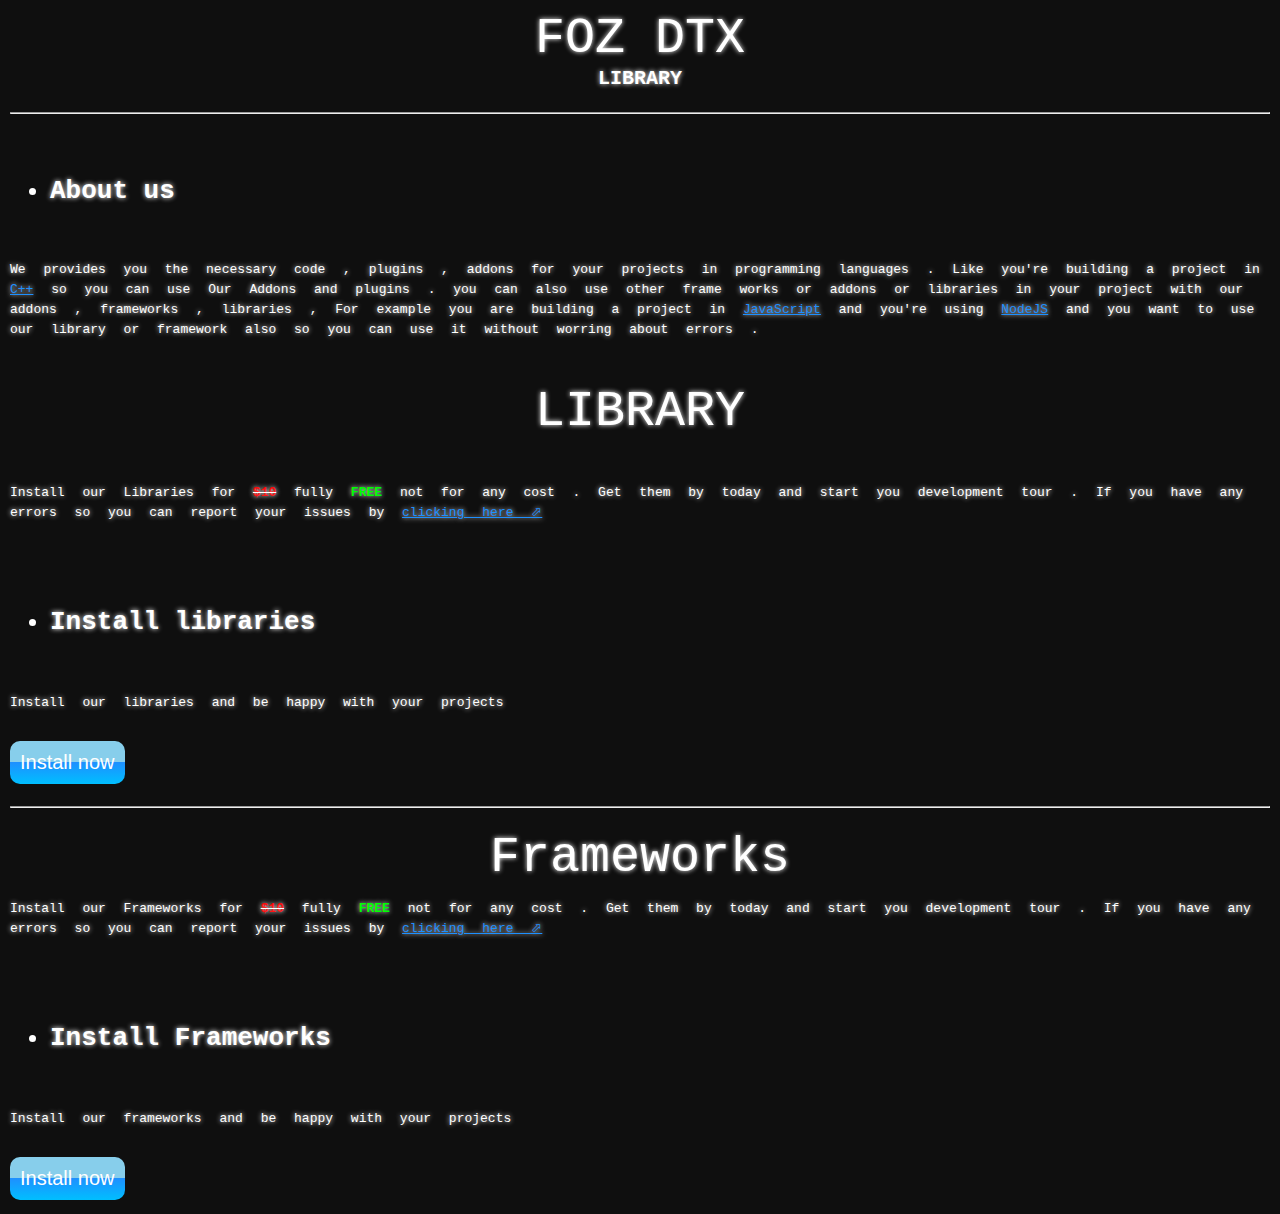
<file: index.html>
<!DOCTYPE html>
<html lang="en">
<head>
  <meta charset="UTF-8">
  <meta http-equiv="X-UA-Compatible" content="IE=Edge">
  <meta name="viewport" content="width=device-width, initial-scale=1">

  <title>FOZ DTX - LIBRARY</title>
  
  <!-- HTML -->
  

  <!-- Custom Styles -->
  <link rel="stylesheet" href="style.css">
</head>

<body>
  <!-- Project -->
  
  <div>
    <div class="nav-bar">
      FOZ DTX <br>
      <div class="size-01">
      LIBRARY
      </div>
    </div>
    <br>
    <hr>
    <br>
    <br>
  </div>
  
  
  
  <div>
    <div>
      <h1><ul>
        <li>About us</li>
      </ul></h1>
    </div>
    <br>
    <p>
      We provides you the necessary code , plugins , addons for your projects in programming languages . Like you're building a project in <a HREF="https://www.google.com/search?q=C++">C++</a> so you can use Our Addons and plugins . you can also use other frame works or addons or libraries in your project with our addons , frameworks , libraries , For example you are building a project in <a href="https://www.google.com/search?q=JavaScript">JavaScript</a> and you're using <a href="https://www.google.com/search?q=NodeJS">NodeJS</a> and you want to use our library or framework also so you can use it without worring about errors . 
    </p>
  </div>
  <br>
  <br>
  <div>
    <div class="nav-bar">
      LIBRARY
    </div>
    <br>
    <br>
    <p>
      Install our Libraries for <s><b style="color: red">$10</b></s> fully <b style="color: lime;">FREE</b> not for any cost . Get them by today and start you development tour . If you have any errors so you can report your issues by <a href="mailto:gtgwebhoster@gmail.com?subject=FOZ20%DTX20%ISSUES20%REPORT20%"> clicking here ⬀</a>
    </p>
  </div>
  <br>
  <br>
  <br>
  
  <div>
    <h1>
    <ul>
      <li>Install libraries</li>
      <br>
    </ul>
    </h1>
    


    
    <p>
      Install our libraries and be happy with your projects
    </p>
    
    <br>
    <div><div>
    <a href="lib.html"><button class="btn-01" id="btn-001">Install now</button></a></div></div>
    
  </div>
  
  <br>
  <hr>
  <br>
  
 <div class="nav-bar">
   Frameworks
 </div>
  
  
  <p>
    Install our Frameworks for <s><b style="color: red">$10</b></s> fully <b style="color: lime;">FREE</b> not for any cost . Get them by today and start you development tour . If you have any errors so you can report your issues by <a href="mailto:gtgwebhoster@gmail.com?subject=FOZ20%DTX20%ISSUES20%REPORT20%"> clicking here ⬀</a>
  </p>
  
  <br>
  <br>
  <br>
  
  
  
  <div>
    <h1>
    <ul>
      <li>Install Frameworks</li>
      <br>
    </ul>
    </h1>
    <p>
      Install our frameworks and be happy with your projects
    </p>
    
    <br>
    <div><div>
    <a href="gtgjsfrm.html"><button class="btn-01" id="btn-001">Install now</button></a></div></div>
    
  </div>
  <script src="main.js"></script>
  <script src="style.js"></script>
</body>
</html>
</file>
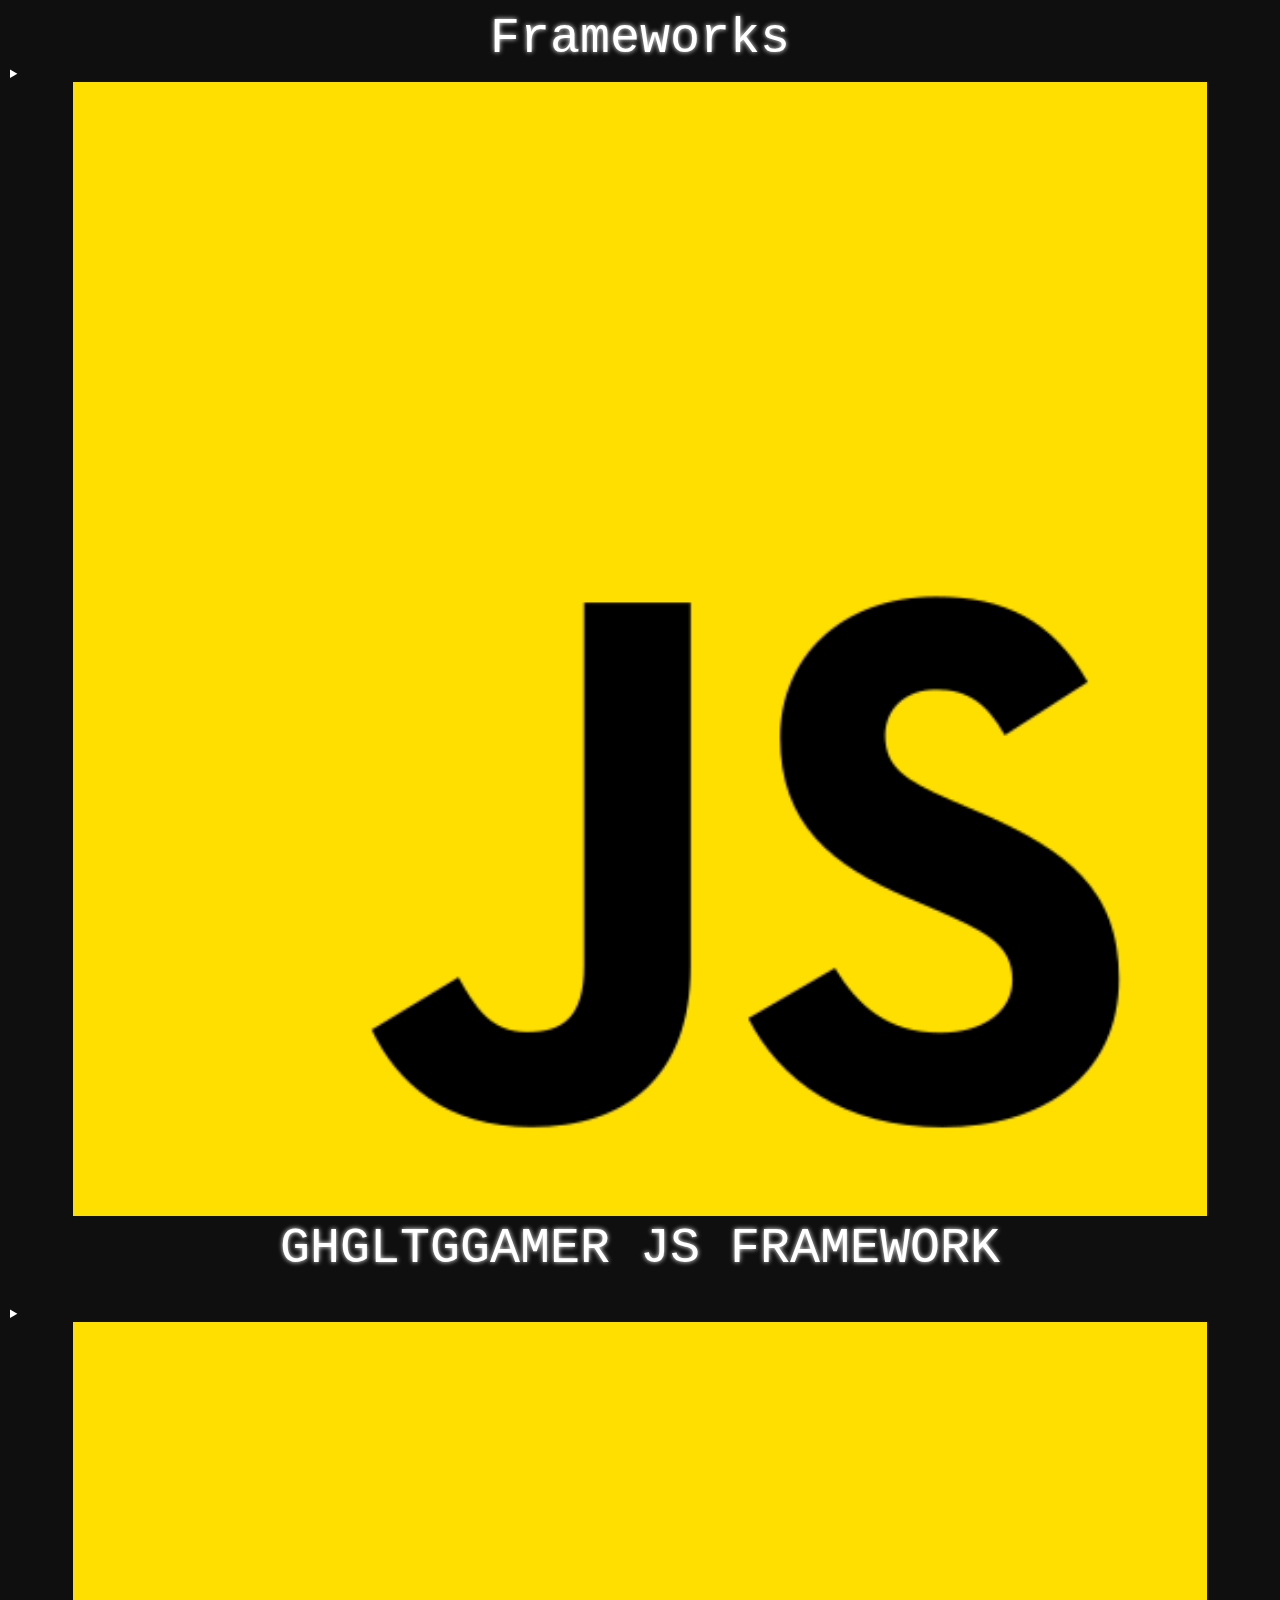
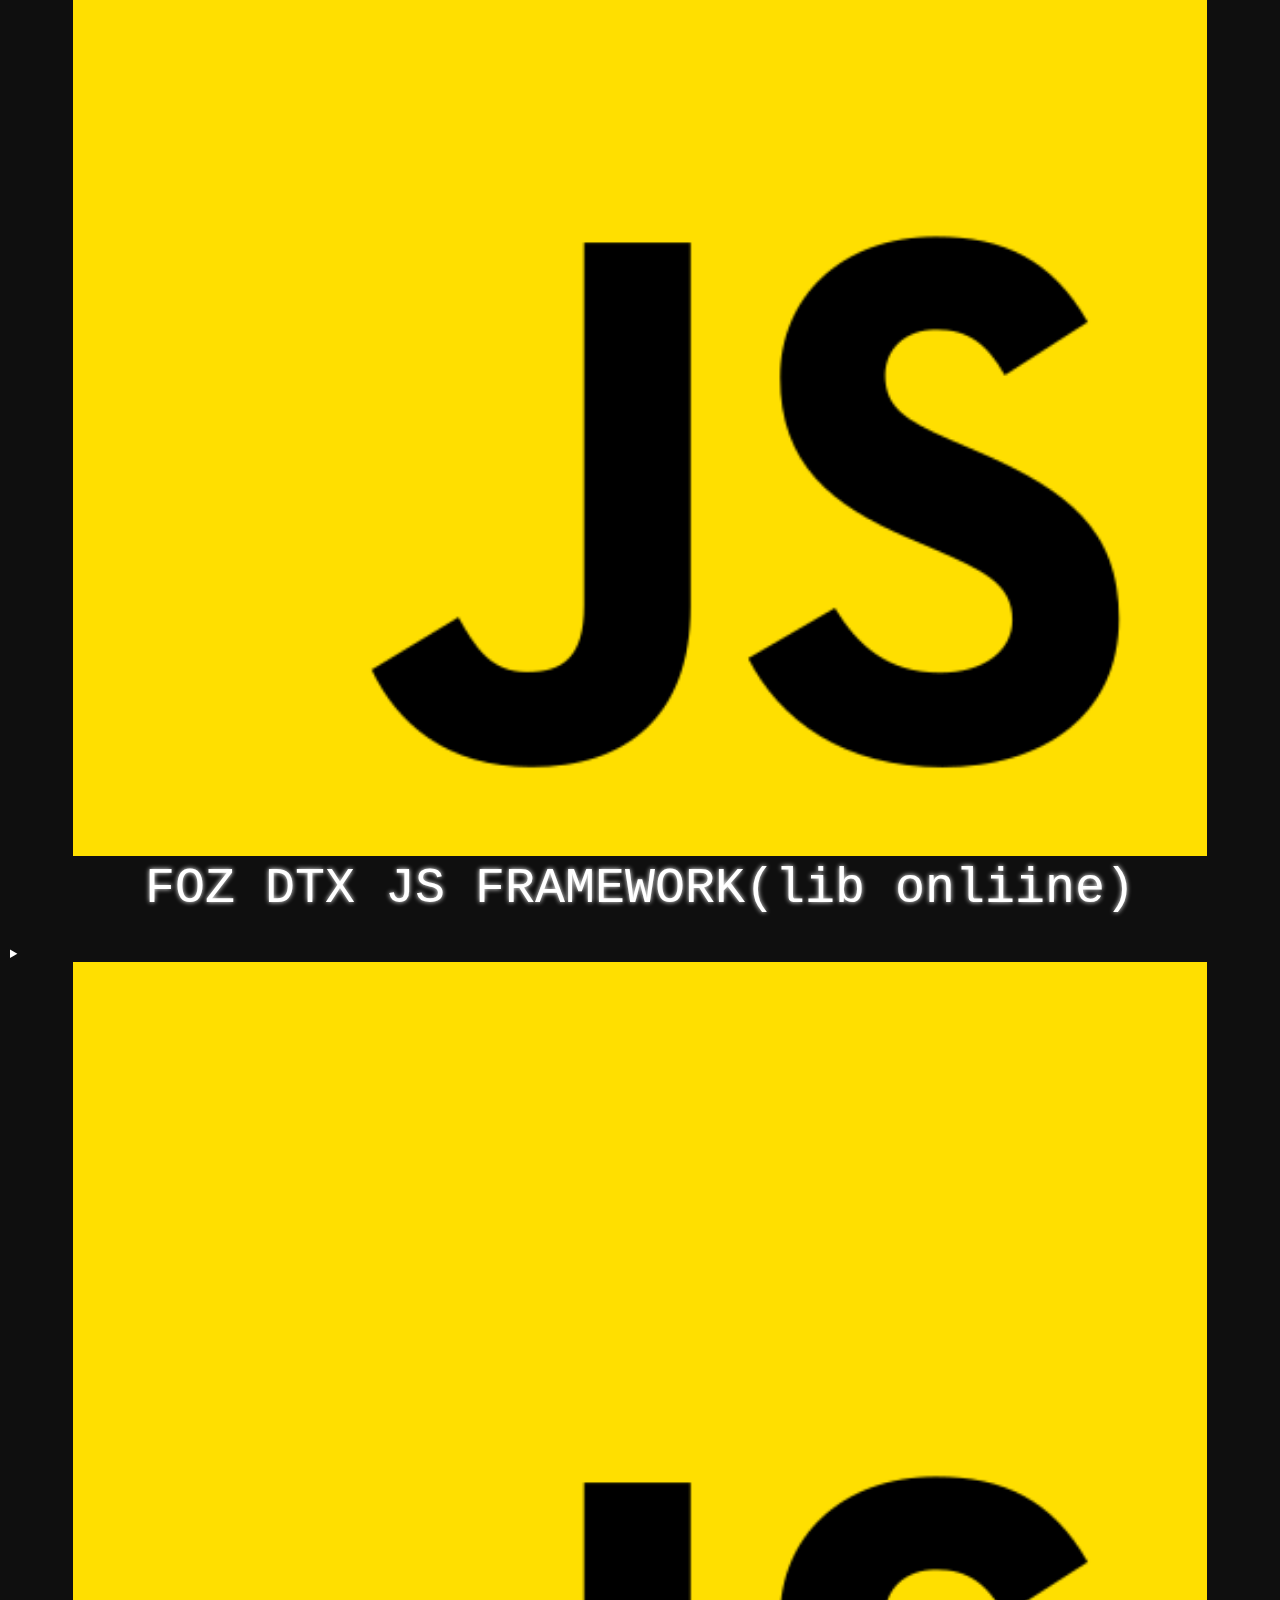
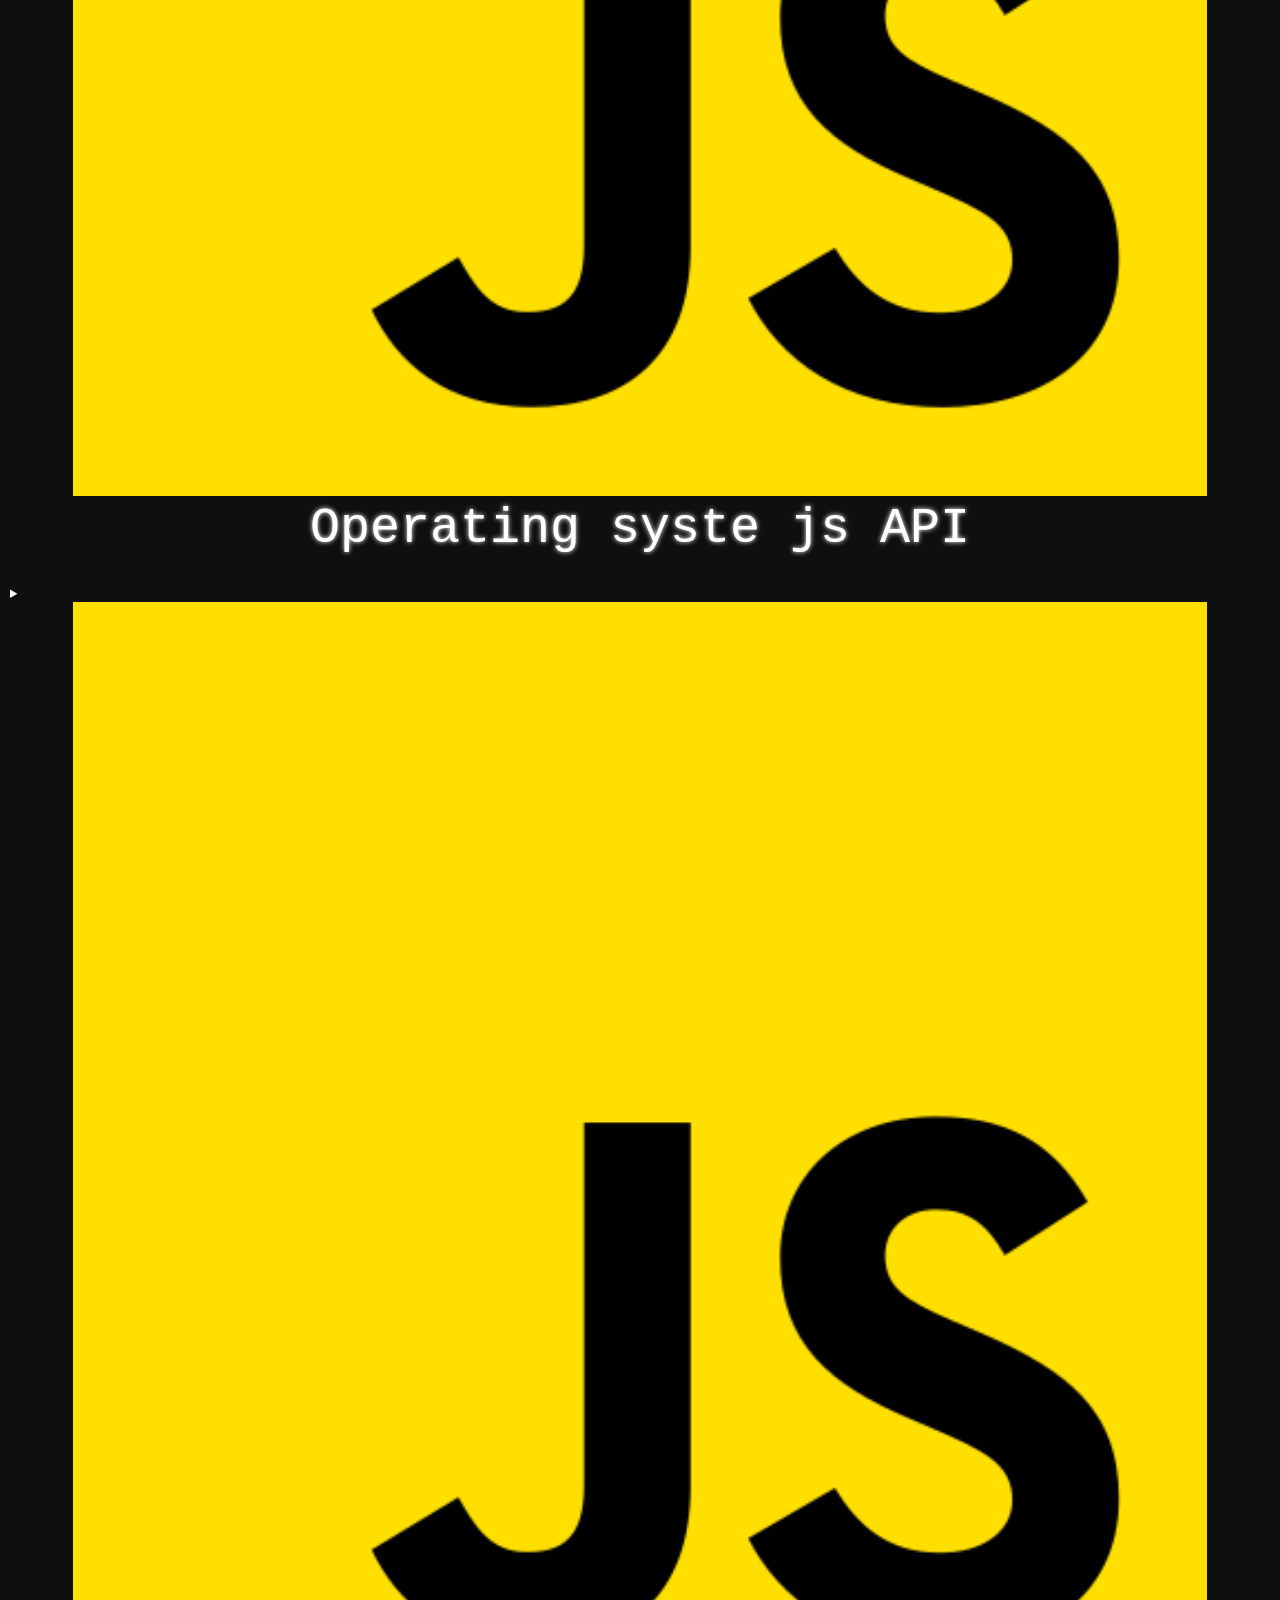
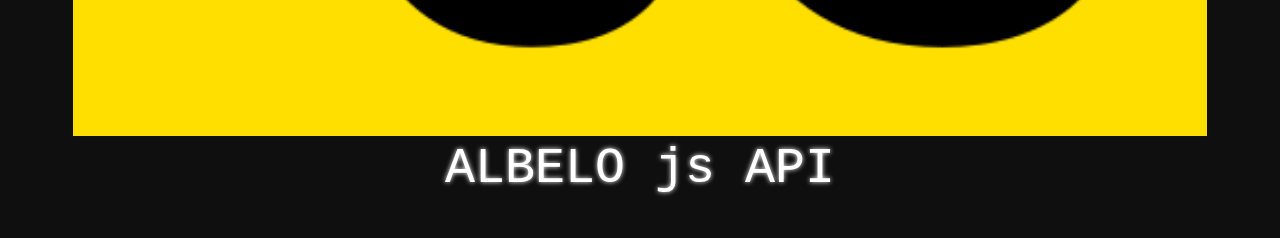
<file: gtgjsfrm.html>
<!DOCTYPE html>
<html>

<head>
  <meta charset="UTF-8">
  <meta name="viewport" content="width=device-width, initial-scale=1">
  <title>Frameworks</title>
   <link rel="stylesheet" href="style.css">
   <style>
     img {
       width: 90%;
     }
     details{
       transition-property: background-color;
       transition-duration: 1s;
       transition-timing-function: 1;
     }
     textarea{
       width: 70%;
     }
     details:hover{
       background-color: #e6e6e6;
      cursor: pointer;
      box-shadow: 0px 0px 10px black;
     }
   </style>
</head>

<body>


<div>
  
  <div class="nav-bar">
    Frameworks
  </div>
</div>


<div>
  
  <details>
    <summary>
      <center>
        <img src="js.png" alt="fozdtx.github.io">
        <br>
        <div class="nav-bar">
          GHGLTGGAMER JS FRAMEWORK
        </div>
      </center>
    </summary>
    
    <hr>
    <hr>
    
    <div>
      <h2>
        <center>
          Copy the code given bellow and then paste it to your html file for use our js framework
        </center>
      </h2>
      <center>
      <textarea rows="10">
<script src="https://fozdtx.github.io/foz-dtx-libraries/ghgltggamer.js"></script></textarea>
      </center>
    </div>
    
    
  </details>
<br><br>
   <details>
    <summary>
      <center>
        <img src="js.png" alt="fozdtx.github.io">
        <br>
        <div class="nav-bar">
          FOZ DTX JS FRAMEWORK(lib onliine)
        </div>
      </center>
    </summary>
    
    <hr>
    <hr>
    
    <div>
      <h2>
        <center>
          Copy the code given bellow and then paste it to your html file for use our js framework
        </center>
      </h2>
      <center>
      <textarea rows="10">
<script src="https://fozdtx.github.io/foz-dtx-libraries/libraries/foz%20dtx%20js%20library/versions/v0.0.1/fozdtx.js"></script></textarea>
      </center>
    </div>
    
    
  </details><br><br>

  <details>
    <summary>
      <center>
        <img src="js.png" alt="fozdtx.github.io">
        <br>
        <div class="nav-bar">
          Operating syste js API
        </div>
      </center>
    </summary>
    
    <hr>
    <hr>
    
    <div>
      <h2>
        <center>
          Copy the code given bellow and then paste it to your html file for use our js framework
        </center>
      </h2>
      <center>
      <textarea rows="10">
<script src="https://operatingsyste.github.io/api//js/api_for_developers/versions/0.a.1/op.api.js"></script></textarea><br><br>
        <buton onclick="window.open('https://operatingsyste.github.io/learn/JSAPI/index.html')">Learn</buton>
      </center>
    </div>
    
    
  </details>
<br><br>


<details>
  <summary> 
    <center> 
      <img src="js.png" alt="fozdtx.github.io"> <br> 
      <div class="nav-bar"> ALBELO js API </div>
    </center> 
  </summary> <hr> <hr> <div> <h2> <center> Copy the code given bellow and then paste it to your html file for use our js framework </center> </h2> <center> <textarea rows="10"> <script src="https://operatingsyste.github.io/api//js/api_for_developers/versions/0.a.1/albelo.api.js"></script></textarea><br><br> <buton onclick="window.open('https://operatingsyste.github.io/learn/JSAPI/index.html')">Learn</buton> </center> </div> </details> <br><br>

  
</div>  

</body>

</html>
</file>
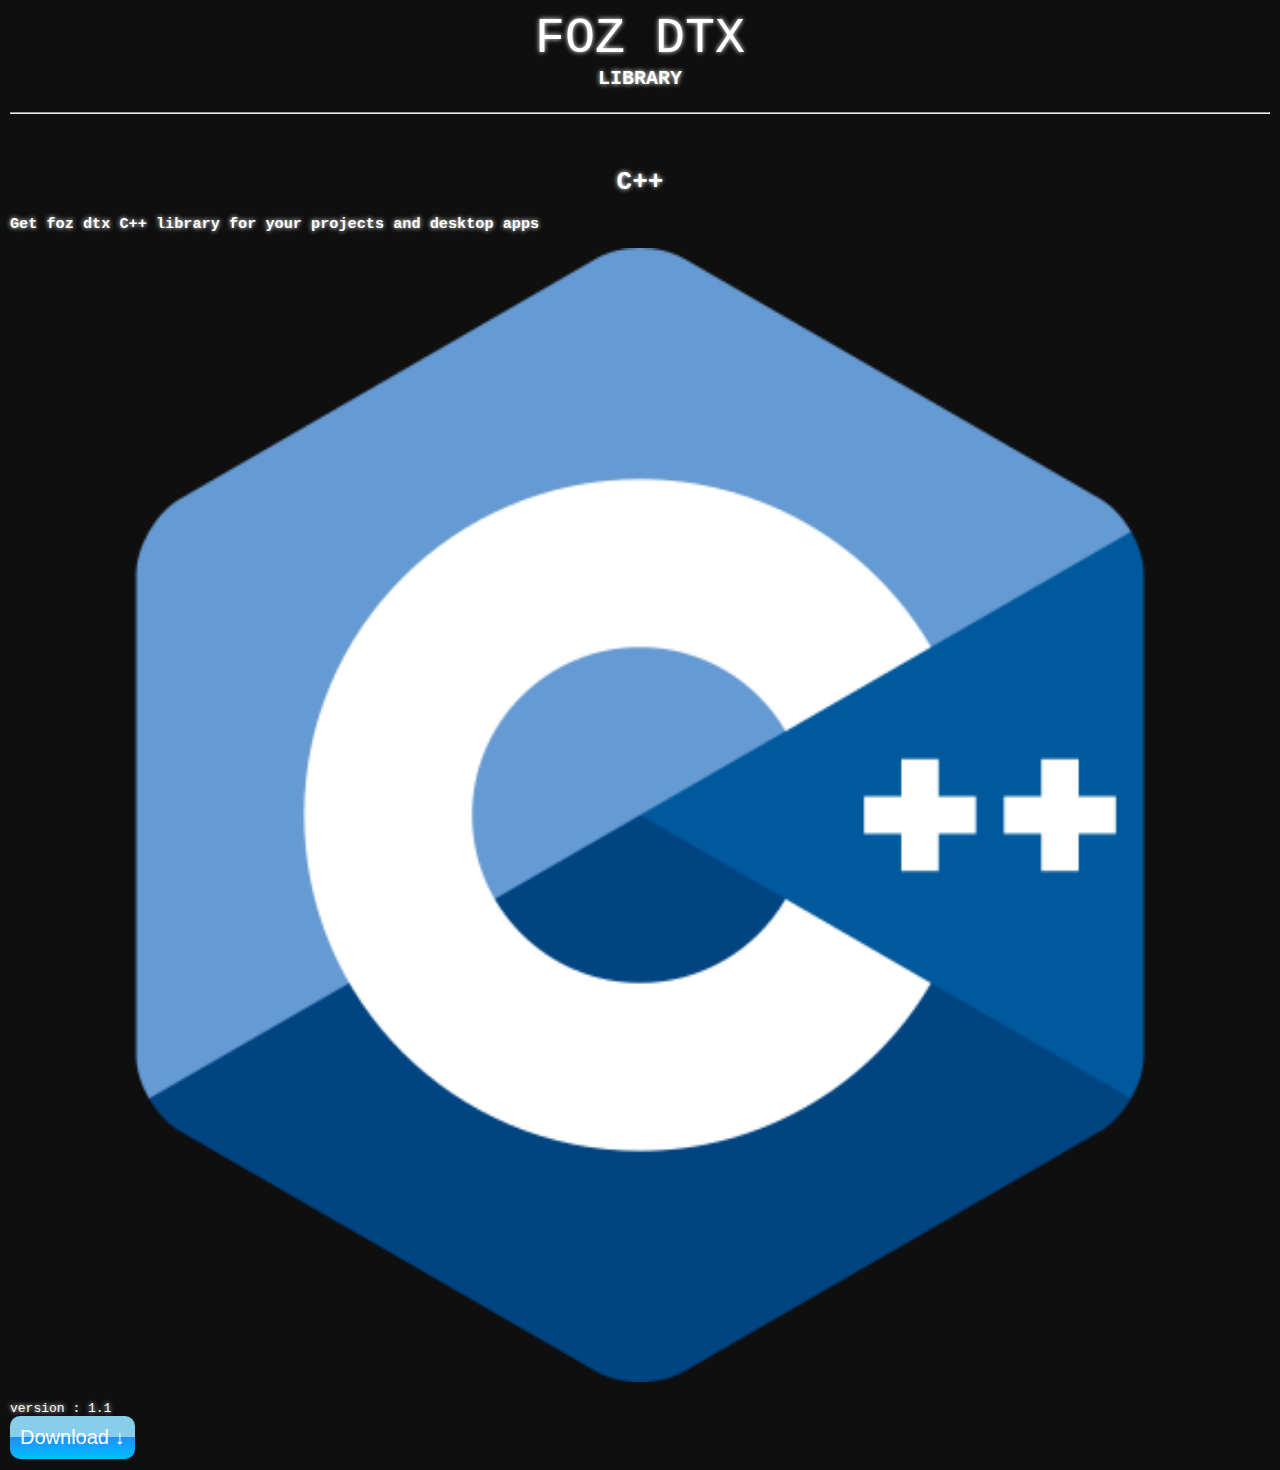
<file: lib.html>
<!DOCTYPE html>
<html lang="en">
<head>
  <meta charset="UTF-8">
  <meta http-equiv="X-UA-Compatible" content="IE=Edge">
  <meta name="viewport" content="width=device-width, initial-scale=1">

  <title>FOZ DTX - LIBRARY</title>
  
  <link rel="icon" type="IMAGE/PNG" href="pack_icon.png">
  <style>
    img{
      width: 90%;
    }
  </style>
  
  <!-- HTML -->
  

  <!-- Custom Styles -->
  <link rel="stylesheet" href="style.css">
</head>

<body>
  <!-- Project -->
  
  <div>
    <div class="nav-bar">
      FOZ DTX <br>
      <div class="size-01">
      LIBRARY
      </div>
    </div>
    <br>
    <hr>
    <br>
    <br>
  </div>
  
  <div>
    <center>
      <h1>
        C++
      </h1>
    </center>
    
    <h3>
      Get foz dtx C++ library for your projects and desktop apps
    </h3>
    <center>
      <img src="CPP.png" alt="Please check your internet connection unable to load this image">
    </center>
    
    <br>
    version : 1.1
    <br>
    <a href="FOZ DTX LIBRARY.zip" download><button class="btn-01">Download ↓</button></a>
  </div>
  
  <script src="main.js"></script>
  <script src="style.js"></script>
</body>
</html>
</file>
<file: style.css>
body {
    font-family: monospace;
    margin: 10px;
    background-color: #0f0f0f;
    color: white;
    text-shadow: 0px 0px 5px white;
}



.nav-bar{
  font-size: 50px;
  text-align: center;
}
.size-01{
  font-size: 20px;
  font-weight: bold;
}
a{
  color: dodgerblue;
}
a:hover{
  color: skyblue;
}
a:active{
  color: blue;
}
.grad-box-01{
  background-image: linear-gradient(to bottom right , red, orangered, orange, yellow);
  color: whitesmoke;
  border: 0px solid transparent;
  border-radius: 20px;
  padding: 20px;
  box-shadow: 5px 5px 20px black;
}
.btn-grad-01{
  background-image: linear-gradient(to bottom right , darkblue, blue, purple);
  padding: 10px;
  color: white;
  border: 0px solid transparent;
  border-radius: 20px;
  cursor: pointer;
  font-size: 30px;
  text-shadow: 2px 2px 7px white;
   box-shadow: 5px 5px 20px black;
}
.btn-grad-01:hover{
  background-image: linear-gradient(to bottom right, green, darkblue);
  padding: 10px;
  color: white;
  border: 0px solid transparent;
  border-radius: 20px;
  cursor: pointer;
  font-size: 30px;
  text-shadow: 2px 2px 7px white;
  box-shadow: 5px 5px 20px black;
}
.btn-grad-01:active{
  background-image: linear-gradient(to bottom right, green, darkblue);
  opacity: 0.5;
  padding: 10px;
  color: white;
  border: 0px solid transparent;
  border-radius: 20px;
  cursor: pointer;
  font-size: 30px;
  text-shadow: 2px 2px 7px white;
  box-shadow: 5px 5px 20px black;
}

.btn-01-anim{
  animation-name: anm-01;
  animation-duration: 1s;
  animation-iteration-count: 1;
  animation-direction: reverse;
  background-color: deepskyblue;
  color: white;
  border: 5px solid skyblue;
  cursor: pointer;
  padding: 10px;
  border-radius: 10px;
  font-size: 20px;
  outline: 0px solid skyblue;
}

.btn-01{
  background-image: linear-gradient(skyblue 50%, dodgerblue 50%, deepskyblue);
  color: white;
  border: 0px solid transparent;
  cursor: pointer;
  padding: 10px;
  border-radius: 10px;
  font-size: 20px;
  transition: 0.4s;
}
.btn-01:hover{
  color: white;
  border: 2px solid skyblue;
  cursor: pointer;
  padding: 10px;
  border-radius: 10px;
  font-size: 20px;
  outline: 0px solid skyblue;
}


@keyframes anm-01{
  from{
      background-color: darkblue;
      color: white;
      border: 0px solid transparent;
      cursor: pointer;
      padding: 10px;
      border-radius: 10px;
      font-size: 20px;
  }
  to{
    background-color: deepskyblue;
    color: white;
    border: 5px solid skyblue;
    cursor: pointer;
    padding: 10px;
    border-radius: 10px;
    font-size: 20px;
    outline: 0px solid skyblue;
  }
}
.btn-01:active{
  
  background-image: linear-gradient(silver 50%, dimgrey 50%);
  color: white;
  border: 0px solid skyblue;
  cursor: pointer;
  padding: 10px;
  border-radius: 10px;
  font-size: 20px;
  outline: 0px solid blue;
}
.btn-01:focus{
  /*animation-name: anm-01;
  animation-duration: 1s;
  animation-iteration-count: 1;
  animation-direction: alternate;*/
  color: white;
  /* border: 5px solid skyblue; */
  cursor: pointer;
  padding: 10px;
  border-radius: 10px;
  font-size: 20px;
  outline: 0px solid skyblue;
}

@keyframes anm-02{
  0%{
         background-color: deepskyblue;
         color: white;
         border: 5px solid skyblue;
         cursor: pointer;
         padding: 10px;
         border-radius: 10px;
         font-size: 20px;
         outline: 0px solid skyblue;
  }
  50%{
    background-color: deepskyblue;
    color: white;
    border: 5px solid skyblue;
    cursor: pointer;
    padding: 10px;
    border-radius: 10px;
    font-size: 20px;
    outline: 2px solid blue;
  }
  100%{
    background-color: deepskyblue;
    color: white;
    border: 5px solid skyblue;
    cursor: pointer;
    padding: 10px;
    border-radius: 10px;
    font-size: 20px;
    outline: 0px solid skyblue;
  }
}

p{
  line-height: 20px;
  word-spacing: 10px;
}
::selection{
  background-color: lime;
  color: black;
}
</file>
